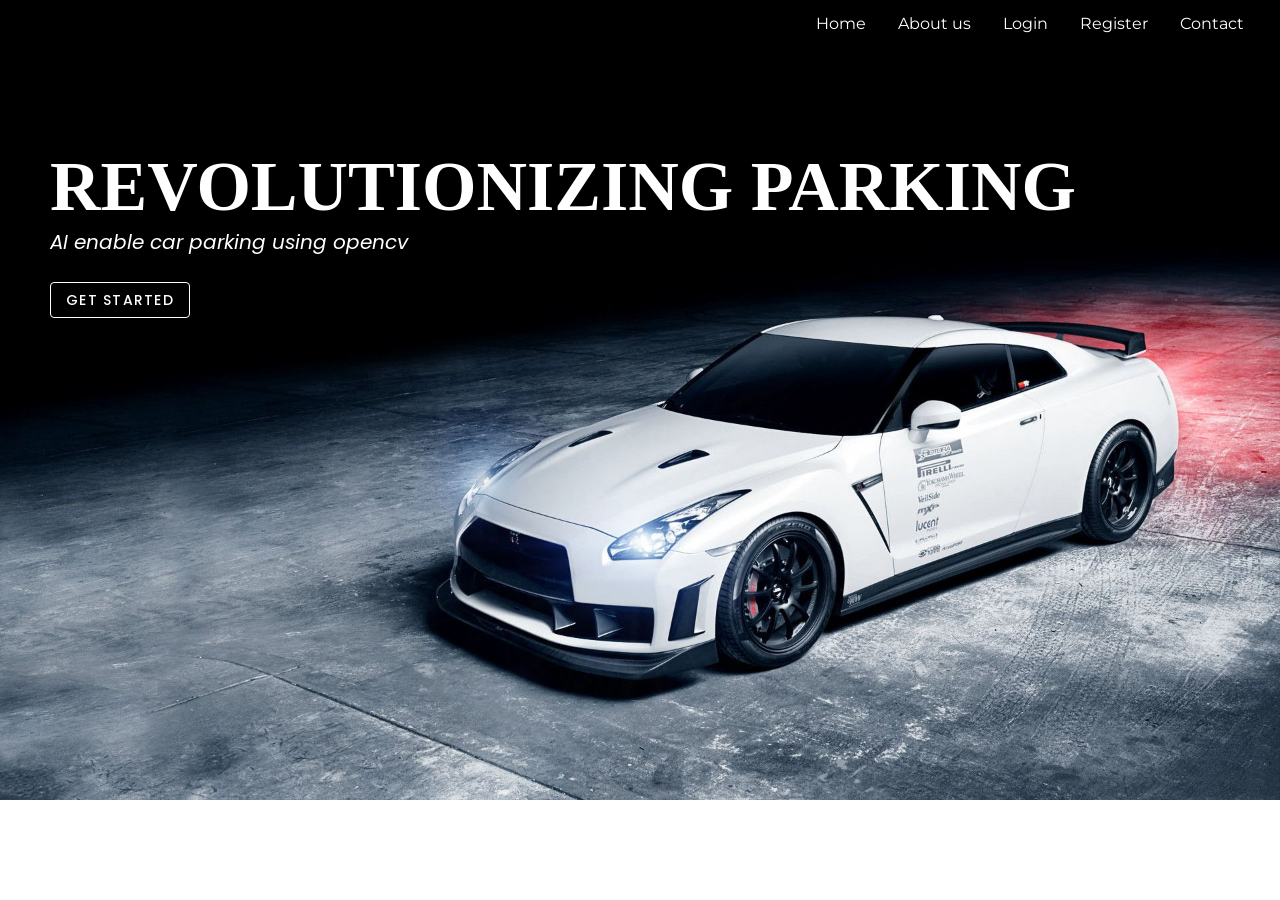
<file: Parking space detector/static/index.html>
<!DOCTYPE html>
    <html lang="en">
    <head>
        <meta charset="UTF-8">
        <meta http-equiv="X-UA-Compatible" content="IE=edge">
        <meta name="viewport" content="width=device-width, initial-scale=1.0">
        <title>Home</title>

        <!-- CSS -->
        <link rel="stylesheet" href="index.css">
                
        <!-- Boxicons CSS -->
        <link href='https://fonts.googleapis.com/css?family=Montserrat' rel='stylesheet'>
        <link href='https://unpkg.com/boxicons@2.1.2/css/boxicons.min.css' rel='stylesheet'>
        <link href='https://fonts.googleapis.com/css?family=Press Start 2P' rel='stylesheet'>               
     </head>

      <body>
        <div class="navbar">
            <ul>
                <li><a class="active" href="file:///C:/Users/rmega/Downloads/Project/flask/templates/index.html">Home</a></li>
                <li><a href="file:///C:/Users/rmega/Downloads/Project/flask/templates/about%20us.html">About us</a></li>
                <li><a href="file:///C:/Users/rmega/Downloads/Project/flask/templates/login.html">Login</a></li>
                <li><a href="file:///C:/Users/rmega/Downloads/Project/flask/templates/signup.html" onclick=".form">Register</a></li>
                <li><a href="#contact">Contact</a></li>
              </ul>
        </div>
        <br><br><br><br>
        <h1>REVOLUTIONIZING PARKING</h1>

<p><i>AI enable car parking using opencv</i></p><br>
	<p><button class="left" >
	<a href="file:///C:/Users/rmega/Downloads/Project/flask/templates/about%20us.html">GET STARTED</a>
	</button></p>			
    </body>
</html>
</file>
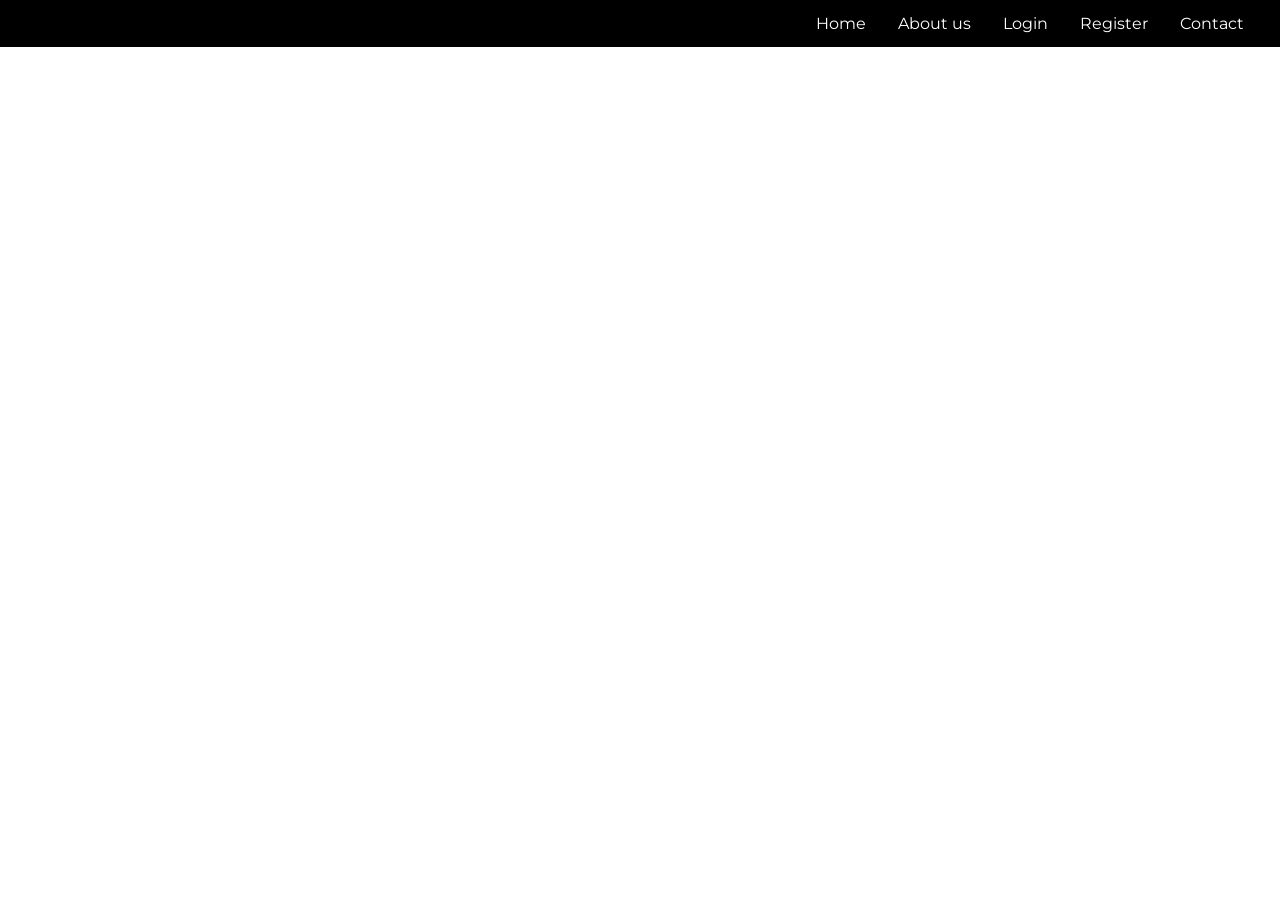
<file: Parking space detector/templates/index.html>
<!DOCTYPE html>
    <html lang="en">
    <head>
        <meta charset="UTF-8">
        <meta http-equiv="X-UA-Compatible" content="IE=edge">
        <meta name="viewport" content="width=device-width, initial-scale=1.0">
        <title>Home</title>

        <!-- CSS
        <link rel="stylesheet" href="index.css"> -->
                
        <!-- Boxicons CSS -->
        <link href='https://fonts.googleapis.com/css?family=Montserrat' rel='stylesheet'>
        <link href='https://unpkg.com/boxicons@2.1.2/css/boxicons.min.css' rel='stylesheet'>
        <link href='https://fonts.googleapis.com/css?family=Press Start 2P' rel='stylesheet'> 
        <style>
            /* Google Fonts - Poppins */
@import url('https://fonts.googleapis.com/css2?family=Poppins:wght@300;400;500;600&display=swap');
  @import url('https://fonts.cdnfonts.com/css/akira-expanded');

                
*{
    margin: 0;
    padding: 0;
    box-sizing: border-box;
    font-family: 'Poppins', sans-serif;
}

body{
 background-image: url("https://wallpapercave.com/wp/wp10490403.jpg");
    background-repeat: no-repeat;
    background-size: cover;
}
.container{
    height: 100vh;
    width: 100%;
    display: flex;
    align-items: center;
    justify-content: center;
   
    column-gap: 30px;
}
.form{
    position: absolute;
    max-width: 430px;
    width: 100%;
    padding: 30px;
    border-radius: 6px;
    background: #FFF;
}
.form.signup{
    opacity: 0;
    pointer-events: none;
}
.forms.show-signup .form.signup{
    opacity: 0;
    pointer-events: none;
}
.forms.show-signup .form.login{
    opacity: 0;
    pointer-events: none;
}
h1{
    font-family: 'Akira Expanded Outline';
    font-size: 70px;
    font-weight: 600;
    color:white;
    padding-left:50px;
    
}
p{
font-family: 'Montserrat';
    font-size: 20px;
    color:white;
    padding-left:50px;
    
}

.navbar ul {
    list-style-type: none;
    margin: 0;
    padding-left: 800px;
    overflow: hidden;
    background-color:black;
  }
  
  .navbar ul li {
    float: left;
  }
  
  .navbar li a {
    font-family: 'Montserrat';
    display: block;
    color: white;
    text-align: center;
    padding: 14px 16px;
    text-decoration: none;
  }
  
  .navbar li a:hover {
    
  }


button {
		
                    display: inline-block;
                    outline: none;
                    cursor: pointer;
                    font-weight: 500;
                    border-radius: 3px;
                    padding: 0 15px;
                    border-radius: 4px;
                    color:white;
                    background: transparent;
                    line-height: 1.15;
                    font-size: 14px;
                    height: 36px;
                    word-spacing: 0px;
                    letter-spacing: .0892857143em;
                    text-decoration: none;
                    text-transform: uppercase;
                    min-width: 64px;
                    border: 1px solid white;
                    text-align: center;
                    transition: background 280ms cubic-bezier(0.4, 0, 0.2, 1);                              
}
button a{
    text-decoration: none;
    color: #FFF;
}

        </style>              
     </head>

      <body>
        <div class="navbar">
            <ul>
                <li><a class="active" href="file:///C:/Users/rmega/Downloads/Project/flask/uploads/templates/index.html">Home</a></li>
                <li><a href="aboutus.html">About us</a></li>
                <li><a href="login.html">Login</a></li>
                <li><a href="signup.html">Register</a></li>
                <li><a href="#contact">Contact</a></li>
              </ul>
        </div>
        <br><br><br><br>
        <h1>REVOLUTIONIZING PARKING</h1>

<p><i>AI enable car parking using opencv</i></p><br>
	<p><button class="left" >
	<a href="/login.html">GET STARTED</a>
	</button></p>			
    </body>
</html>
</file>
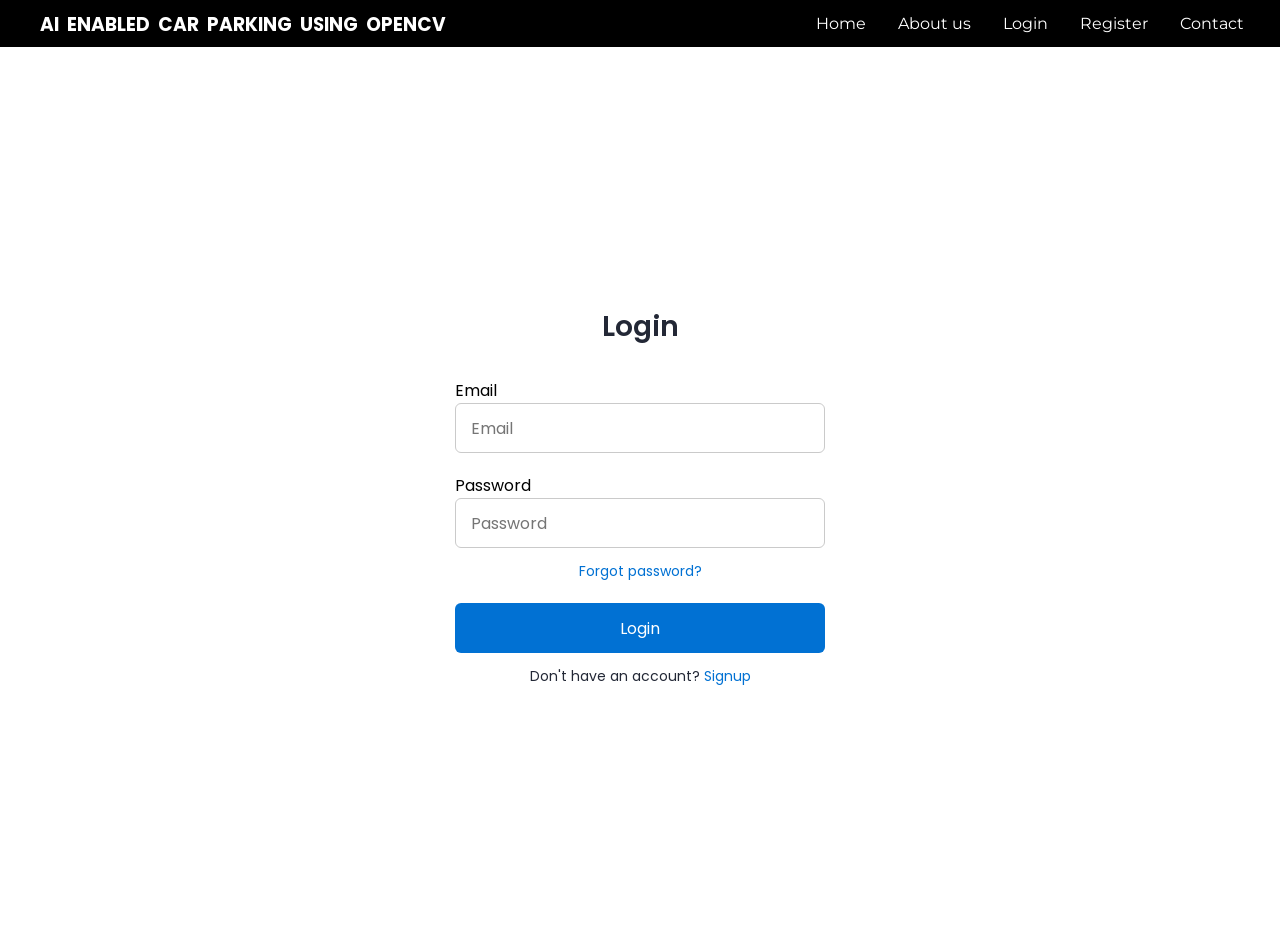
<file: Parking space detector/templates/login.html>
<!DOCTYPE html>
    <html lang="en">
    <head>
        <meta charset="UTF-8">
        <meta http-equiv="X-UA-Compatible" content="IE=edge">
        <meta name="viewport" content="width=device-width, initial-scale=1.0">
        <title> Responsive Login and Signup Form </title>

        <!-- CSS
        <link rel="stylesheet" href="login&signup.css"> -->
                
        <!-- Boxicons CSS -->
         <link href='https://fonts.googleapis.com/css?family=Montserrat' rel='stylesheet'>
        <link href='https://unpkg.com/boxicons@2.1.2/css/boxicons.min.css' rel='stylesheet'>
        <link href='https://fonts.googleapis.com/css?family=Press Start 2P' rel='stylesheet'>  
        <style>
            /* Google Fonts - Poppins */
@import url('https://fonts.googleapis.com/css2?family=Poppins:wght@300;400;500;600&display=swap');
  @import url('https://fonts.cdnfonts.com/css/akira-expanded');

*{
    margin: 0;
    padding: 0;
    box-sizing: border-box;
    font-family: 'Poppins', sans-serif;
}
body{
 background-image: url("https://e1.pxfuel.com/desktop-wallpaper/254/1009/desktop-wallpaper-a-lounge-of-godzilla-s-nissan-r35-gt-r32-gt-r.jpg");
    background-repeat: no-repeat;
    background-size: cover;
}
.container{
    height: 100vh;
    width: 100%;
    display: flex;
    align-items: center;
    justify-content: center;
   
    column-gap: 30px;
}
.form{
    position: absolute;
    max-width: 430px;
    width: 100%;
    padding: 30px;
    border-radius: 6px;
    background: #FFF;
}
.form.signup{
    opacity: 0;
    pointer-events: none;
}
.forms.show-signup .form.signup{
    opacity: 1;
    pointer-events: auto;
}
.forms.show-signup .form.login{
    opacity: 0;
    pointer-events: none;
}
header{
    font-size: 28px;
    font-weight: 600;
    color: #232836;
    text-align: center;
}
form{
    margin-top: 30px;
}
.form .field{
    position: relative;
    height: 50px;
    width: 100%;
    margin-top: 20px;
    border-radius: 6px;
}
.field input,
.field button{
    height: 100%;
    width: 100%;
    border: none;
    font-size: 16px;
    font-weight: 400;
    border-radius: 6px;
}
.field input{
    outline: none;
    padding: 0 15px;
    border: 1px solid#CACACA;
}
.field input:focus{
    border-bottom-width: 2px;
}
.eye-icon{
    position: absolute;
    top: 50%;
    right: 10px;
    transform: translateY(-50%);
    font-size: 18px;
    color: #8b8b8b;
    cursor: pointer;
    padding: 5px;
}
.field button{
    color: #fff;
    background-color: #0171d3;
    transition: all 0.3s ease;
    cursor: pointer;
}
.field button:hover{
    background-color: #016dcb;
}
.form-link{
    text-align: center;
    margin-top: 10px;
}
.form-link span,
.form-link a{
    font-size: 14px;
    font-weight: 400;
    color: #232836;
}
.form a{
    color: #0171d3;
    text-decoration: none;
}
.form-content a:hover{
    text-decoration: underline;
}
.line{
    position: relative;
    height: 1px;
    width: 100%;
    margin: 36px 0;
    background-color: #d4d4d4;
}
.line::before{
    content: 'Or';
    position: absolute;
    top: 50%;
    left: 50%;
    transform: translate(-50%, -50%);
    background-color: #FFF;
    color: #8b8b8b;
    padding: 0 15px;
}
.navbar ul {
    list-style-type: none;
    margin: 0;
    overflow: hidden;
    background-color:black;
  }
  .navbar ul .navi{
    padding-left: 800px;
    
  }
  .navbar ul li h3{
    color: #fff;
    padding-left: 40px;
    padding-top: 10px;
  }
  
  .navbar ul li {
    float: left;
  }
  
  .navbar li a {
    font-family: 'Montserrat';
    display: block;
    color: white;
    text-align: center;
    padding: 14px 16px;
    text-decoration: none;
  }
  
  .navbar li a:hover {
    
  }

        </style>             
                        
    </head>
    <body>
        <div class="navbar">
            <ul>
                <li><h3>AI  &nbspENABLED  &nbspCAR  &nbspPARKING  &nbspUSING  &nbspOPENCV</h3></li>
            <div class="navi">
                <li><a class="active" href="/index.html">Home</a></li>
                <li><a href="/aboutus.html">About us</a></li>
                <li><a href="/login.html">Login</a></li>
                <li><a href="/signup.html">Register</a></li>
                <li><a href="#contact">Contact</a></li>
            </div>
              </ul>
        </div>
        <section class="container forms">
            <div class="form login">
                <div class="form-content">
                    <header>Login</header>
                    <form action="login" method="post">
                        <div class="field input-field">
                            <label for="email">Email</label><br>
                            <input type="email" placeholder="Email" name="email" class="input">
                        </div><br>

                        <div class="field input-field">
                            <label for="password">Password</label><br>
                            <input type="password" placeholder="Password" name="password" class="password">
                        </div><br>

                        <div class="form-link">
                            <a href="#" class="forgot-pass">Forgot password?</a>
                        </div>

                        <div class="field button-field">
                            <button>Login</button>
                        </div>
                    </form>

                    <div class="form-link">
                        <span>Don't have an account? <a href="/signup.html" class="link signup-link">Signup</a></span>
                    </div>
                </div>


            </div>

             </section>
    </body>
</html>
</file>
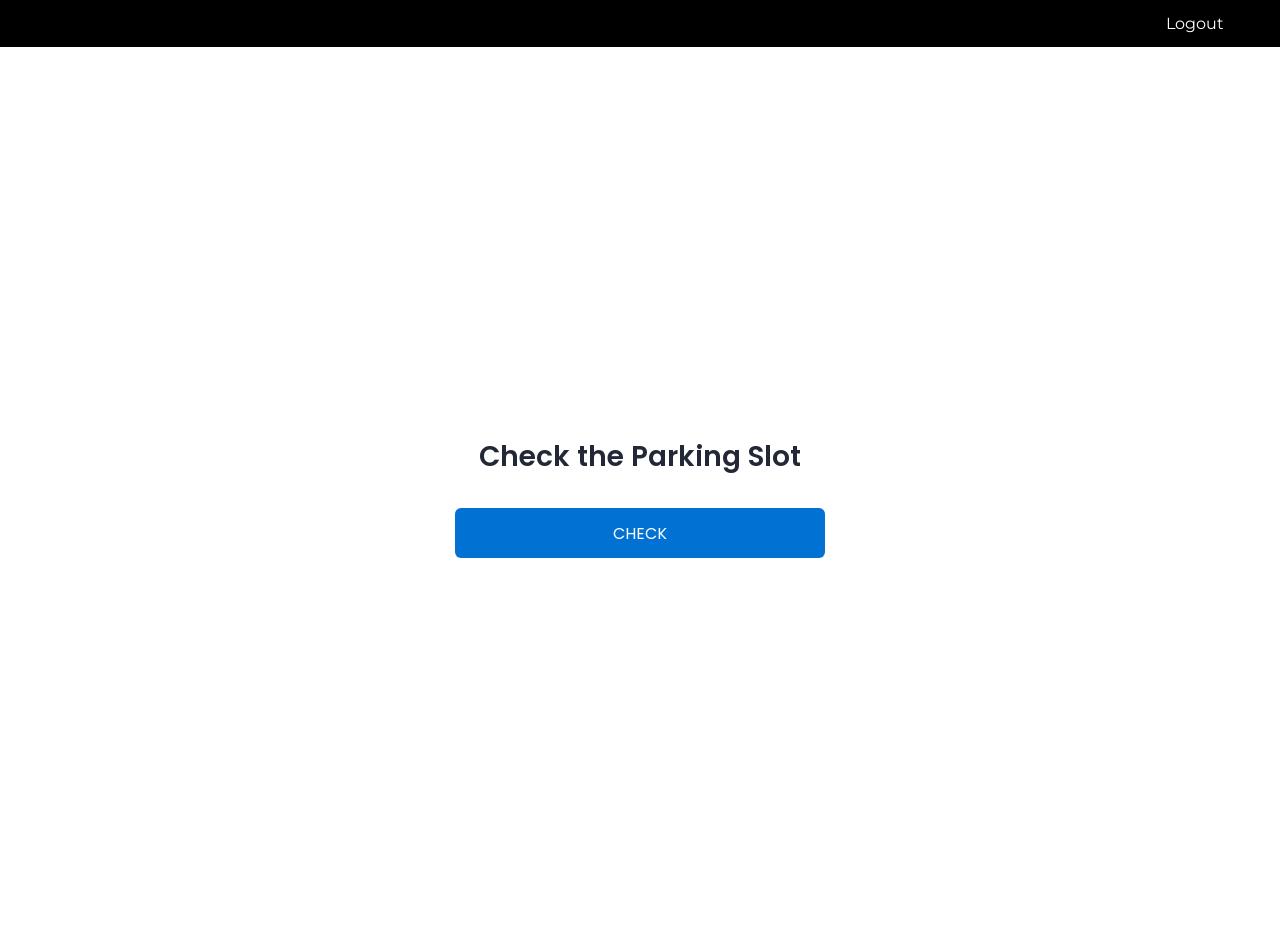
<file: Parking space detector/templates/model.html>
<!DOCTYPE html>
    <html lang="en">
    <head>
        <meta charset="UTF-8">
        <meta http-equiv="X-UA-Compatible" content="IE=edge">
        <meta name="viewport" content="width=device-width, initial-scale=1.0">
        <title> Responsive Login and Signup Form </title>

        <!-- CSS
        <link rel="stylesheet" href="login&signup.css"> -->
                
        <!-- Boxicons CSS -->
         <link href='https://fonts.googleapis.com/css?family=Montserrat' rel='stylesheet'>
        <link href='https://unpkg.com/boxicons@2.1.2/css/boxicons.min.css' rel='stylesheet'>
        <link href='https://fonts.googleapis.com/css?family=Press Start 2P' rel='stylesheet'>   
        <style>
            /* Google Fonts - Poppins */
@import url('https://fonts.googleapis.com/css2?family=Poppins:wght@300;400;500;600&display=swap');
  @import url('https://fonts.cdnfonts.com/css/akira-expanded');

*{
    margin: 0;
    padding: 0;
    box-sizing: border-box;
    font-family: 'Poppins', sans-serif;
}
body{
 background-image: url("https://e1.pxfuel.com/desktop-wallpaper/254/1009/desktop-wallpaper-a-lounge-of-godzilla-s-nissan-r35-gt-r32-gt-r.jpg");
    background-repeat: no-repeat;
    background-size: cover;
}
.container{
    height: 100vh;
    width: 100%;
    display: flex;
    align-items: center;
    justify-content: center;
   
    column-gap: 30px;
}
.form{
    position: absolute;
    max-width: 430px;
    width: 100%;
    padding: 30px;
    border-radius: 6px;
    background: #FFF;
}
.form.signup{
    opacity: 0;
    pointer-events: none;
}
.forms.show-signup .form.signup{
    opacity: 1;
    pointer-events: auto;
}
.forms.show-signup .form.login{
    opacity: 0;
    pointer-events: none;
}
header{
    font-size: 28px;
    font-weight: 600;
    color: #232836;
    text-align: center;
}
form{
    margin-top: 30px;
}
.form .field{
    position: relative;
    height: 50px;
    width: 100%;
    margin-top: 20px;
    border-radius: 6px;
}
.field input,
.field button{
    height: 100%;
    width: 100%;
    border: none;
    font-size: 16px;
    font-weight: 400;
    border-radius: 6px;
}
.field input{
    outline: none;
    padding: 0 15px;
    border: 1px solid#CACACA;
}
.field input:focus{
    border-bottom-width: 2px;
}
.eye-icon{
    position: absolute;
    top: 50%;
    right: 10px;
    transform: translateY(-50%);
    font-size: 18px;
    color: #8b8b8b;
    cursor: pointer;
    padding: 5px;
}
.field button{
    color: #fff;
    background-color: #0171d3;
    transition: all 0.3s ease;
    cursor: pointer;
}
.field button:hover{
    background-color: #016dcb;
}
.form-link{
    text-align: center;
    margin-top: 10px;
}
.form-link span,
.form-link a{
    font-size: 14px;
    font-weight: 400;
    color: #232836;
}
.form a{
    color: #0171d3;
    text-decoration: none;
}
.form-content a:hover{
    text-decoration: underline;
}
.line{
    position: relative;
    height: 1px;
    width: 100%;
    margin: 36px 0;
    background-color: #d4d4d4;
}
.line::before{
    content: 'Or';
    position: absolute;
    top: 50%;
    left: 50%;
    transform: translate(-50%, -50%);
    background-color: #FFF;
    color: #8b8b8b;
    padding: 0 15px;
}
.navbar ul {
    list-style-type: none;
    margin: 0;
    overflow: hidden;
    background-color:black;
  }
  .navbar ul .navi{
    padding-left: 800px;
    
  }
  .navbar ul li h3{
    color: #fff;
    padding-left: 40px;
    padding-top: 10px;
  }
  
  .navbar ul li {
    float: left;
  }
  
  .navbar li a {
    font-family: 'Montserrat';
    display: block;
    color: white;
    text-align: center;
    padding: 14px 16px;
    text-decoration: none;
  }
  
  .navbar li a:hover {
    
  }

        </style>            
                        
    </head>
    <body>
        <div class="navbar">
            <ul style="padding-left: 1150px;">
                <li><a href="/index.html">Logout</a></li>
              </ul>
        </div>
        <section class="container forms">
            <div class="form login">
                <div class="form-content">
                    <header>Check the Parking Slot</header>
                    <form action="modelq">
                        <div class="field button-field">
                            <button>CHECK</button>
                        </div>
                    </form>
                </div>
            </div>
        </section>
    </body>
</html>
</file>
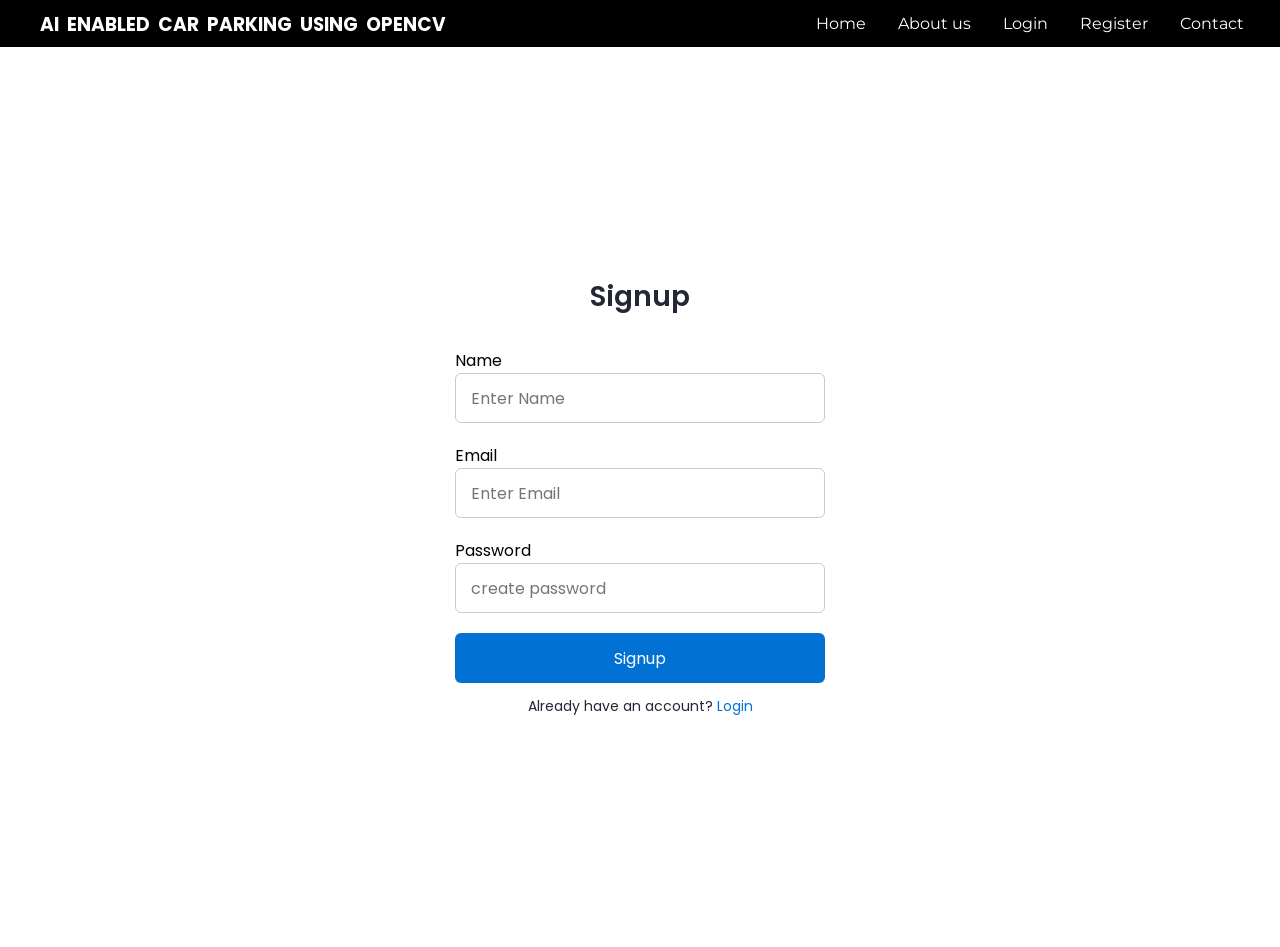
<file: Parking space detector/templates/signup.html>
<!DOCTYPE html>
    <html lang="en">
    <head>
        <meta charset="UTF-8">
        <meta http-equiv="X-UA-Compatible" content="IE=edge">
        <meta name="viewport" content="width=device-width, initial-scale=1.0">
        <title> Responsive Login and Signup Form </title>

        <!-- CSS
        <link rel="stylesheet" href="login&signup.css"> -->
                
        <!-- Boxicons CSS -->
         <link href='https://fonts.googleapis.com/css?family=Montserrat' rel='stylesheet'>
        <link href='https://unpkg.com/boxicons@2.1.2/css/boxicons.min.css' rel='stylesheet'>
        <link href='https://fonts.googleapis.com/css?family=Press Start 2P' rel='stylesheet'> 
        <style>
            /* Google Fonts - Poppins */
@import url('https://fonts.googleapis.com/css2?family=Poppins:wght@300;400;500;600&display=swap');
  @import url('https://fonts.cdnfonts.com/css/akira-expanded');

*{
    margin: 0;
    padding: 0;
    box-sizing: border-box;
    font-family: 'Poppins', sans-serif;
}
body{
 background-image: url("https://e1.pxfuel.com/desktop-wallpaper/254/1009/desktop-wallpaper-a-lounge-of-godzilla-s-nissan-r35-gt-r32-gt-r.jpg");
    background-repeat: no-repeat;
    background-size: cover;
}
.container{
    height: 100vh;
    width: 100%;
    display: flex;
    align-items: center;
    justify-content: center;
   
    column-gap: 30px;
}
.form{
    position: absolute;
    max-width: 430px;
    width: 100%;
    padding: 30px;
    border-radius: 6px;
    background: #FFF;
}
.form.signup{
    opacity: 0;
    pointer-events: none;
}
.forms.show-signup .form.signup{
    opacity: 1;
    pointer-events: auto;
}
.forms.show-signup .form.login{
    opacity: 0;
    pointer-events: none;
}
header{
    font-size: 28px;
    font-weight: 600;
    color: #232836;
    text-align: center;
}
form{
    margin-top: 30px;
}
.form .field{
    position: relative;
    height: 50px;
    width: 100%;
    margin-top: 20px;
    border-radius: 6px;
}
.field input,
.field button{
    height: 100%;
    width: 100%;
    border: none;
    font-size: 16px;
    font-weight: 400;
    border-radius: 6px;
}
.field input{
    outline: none;
    padding: 0 15px;
    border: 1px solid#CACACA;
}
.field input:focus{
    border-bottom-width: 2px;
}
.eye-icon{
    position: absolute;
    top: 50%;
    right: 10px;
    transform: translateY(-50%);
    font-size: 18px;
    color: #8b8b8b;
    cursor: pointer;
    padding: 5px;
}
.field button{
    color: #fff;
    background-color: #0171d3;
    transition: all 0.3s ease;
    cursor: pointer;
}
.field button:hover{
    background-color: #016dcb;
}
.form-link{
    text-align: center;
    margin-top: 10px;
}
.form-link span,
.form-link a{
    font-size: 14px;
    font-weight: 400;
    color: #232836;
}
.form a{
    color: #0171d3;
    text-decoration: none;
}
.form-content a:hover{
    text-decoration: underline;
}
.line{
    position: relative;
    height: 1px;
    width: 100%;
    margin: 36px 0;
    background-color: #d4d4d4;
}
.line::before{
    content: 'Or';
    position: absolute;
    top: 50%;
    left: 50%;
    transform: translate(-50%, -50%);
    background-color: #FFF;
    color: #8b8b8b;
    padding: 0 15px;
}
.navbar ul {
    list-style-type: none;
    margin: 0;
    overflow: hidden;
    background-color:black;
  }
  .navbar ul .navi{
    padding-left: 800px;
    
  }
  .navbar ul li h3{
    color: #fff;
    padding-left: 40px;
    padding-top: 10px;
  }
  
  .navbar ul li {
    float: left;
  }
  
  .navbar li a {
    font-family: 'Montserrat';
    display: block;
    color: white;
    text-align: center;
    padding: 14px 16px;
    text-decoration: none;
  }
  
  .navbar li a:hover {
    
  }

        </style>              
                        
    </head>
    <body>
        <div class="navbar">
            <ul>
                <li><h3>AI  &nbspENABLED  &nbspCAR  &nbspPARKING  &nbspUSING  &nbspOPENCV</h3></li>
                <div class="navi">
                    <li><a class="active" href="/index.html">Home</a></li>
                <li><a href="/aboutus.html">About us</a></li>
                <li><a href="/login.html">Login</a></li>
                <li><a href="/signup.html">Register</a></li>
                <li><a href="#contact">Contact</a></li>
              </ul>
        </div>
        <section class="container forms">
            <div class="form login">
                <div class="form-content">
                    <header>Signup</header>
                    <form action="signup" method="post">
                        <div class="field input-field">
                            <label for="name">Name</label><br>
                            <input type="name" name="name" placeholder="Enter Name" class="input">
                        </div><br>

                        <div class="field input-field">
                            <label for="email">Email</label><br>
                            <input type="email" placeholder="Enter Email" name="email" class="input">
                        </div><br>

                        <div class="field input-field">
                            <label for="password">Password</label><br>
                            <input type="password" placeholder="create password" name="password" class="password">
                        </div><br>

                        <div class="field button-field">
                            <button>Signup</button>
                        </div>
                    </form>

                    <div class="form-link">
                        <span>Already have an account? <a href="/login.html" class="link login-link">Login</a></span>
                    </div>
                </div>


            </div>

            
    </body>
</html>
</file>
<file: Parking space detector/static/index.css>
/* Google Fonts - Poppins */
@import url('https://fonts.googleapis.com/css2?family=Poppins:wght@300;400;500;600&display=swap');
  @import url('https://fonts.cdnfonts.com/css/akira-expanded');

                
*{
    margin: 0;
    padding: 0;
    box-sizing: border-box;
    font-family: 'Poppins', sans-serif;
}

body{
 background-image: url(125179.jpg);
    background-repeat: no-repeat;
    background-size: cover;
}
.container{
    height: 100vh;
    width: 100%;
    display: flex;
    align-items: center;
    justify-content: center;
   
    column-gap: 30px;
}
.form{
    position: absolute;
    max-width: 430px;
    width: 100%;
    padding: 30px;
    border-radius: 6px;
    background: #FFF;
}
.form.signup{
    opacity: 0;
    pointer-events: none;
}
.forms.show-signup .form.signup{
    opacity: 0;
    pointer-events: none;
}
.forms.show-signup .form.login{
    opacity: 0;
    pointer-events: none;
}
h1{
    font-family: 'Akira Expanded Outline';
    font-size: 70px;
    font-weight: 600;
    color:white;
    padding-left:50px;
    
}
p{
font-family: 'Montserrat';
    font-size: 20px;
    color:white;
    padding-left:50px;
    
}

.navbar ul {
    list-style-type: none;
    margin: 0;
    padding-left: 800px;
    overflow: hidden;
    background-color:black;
  }
  
  .navbar ul li {
    float: left;
  }
  
  .navbar li a {
    font-family: 'Montserrat';
    display: block;
    color: white;
    text-align: center;
    padding: 14px 16px;
    text-decoration: none;
  }
  
  .navbar li a:hover {
    
  }


button {
		
                    display: inline-block;
                    outline: none;
                    cursor: pointer;
                    font-weight: 500;
                    border-radius: 3px;
                    padding: 0 15px;
                    border-radius: 4px;
                    color:white;
                    background: transparent;
                    line-height: 1.15;
                    font-size: 14px;
                    height: 36px;
                    word-spacing: 0px;
                    letter-spacing: .0892857143em;
                    text-decoration: none;
                    text-transform: uppercase;
                    min-width: 64px;
                    border: 1px solid white;
                    text-align: center;
                    transition: background 280ms cubic-bezier(0.4, 0, 0.2, 1);                              
}
button a{
    text-decoration: none;
    color: #FFF;
}
</file>
<file: Parking space detector/templates/index.css>
/* Google Fonts - Poppins */
@import url('https://fonts.googleapis.com/css2?family=Poppins:wght@300;400;500;600&display=swap');
  @import url('https://fonts.cdnfonts.com/css/akira-expanded');

                
*{
    margin: 0;
    padding: 0;
    box-sizing: border-box;
    font-family: 'Poppins', sans-serif;
}

body{
 background-image: url(125179.jpg);
    background-repeat: no-repeat;
    background-size: cover;
}
.container{
    height: 100vh;
    width: 100%;
    display: flex;
    align-items: center;
    justify-content: center;
   
    column-gap: 30px;
}
.form{
    position: absolute;
    max-width: 430px;
    width: 100%;
    padding: 30px;
    border-radius: 6px;
    background: #FFF;
}
.form.signup{
    opacity: 0;
    pointer-events: none;
}
.forms.show-signup .form.signup{
    opacity: 0;
    pointer-events: none;
}
.forms.show-signup .form.login{
    opacity: 0;
    pointer-events: none;
}
h1{
    font-family: 'Akira Expanded Outline';
    font-size: 70px;
    font-weight: 600;
    color:white;
    padding-left:50px;
    
}
p{
font-family: 'Montserrat';
    font-size: 20px;
    color:white;
    padding-left:50px;
    
}

.navbar ul {
    list-style-type: none;
    margin: 0;
    padding-left: 800px;
    overflow: hidden;
    background-color:black;
  }
  
  .navbar ul li {
    float: left;
  }
  
  .navbar li a {
    font-family: 'Montserrat';
    display: block;
    color: white;
    text-align: center;
    padding: 14px 16px;
    text-decoration: none;
  }
  
  .navbar li a:hover {
    
  }


button {
		
                    display: inline-block;
                    outline: none;
                    cursor: pointer;
                    font-weight: 500;
                    border-radius: 3px;
                    padding: 0 15px;
                    border-radius: 4px;
                    color:white;
                    background: transparent;
                    line-height: 1.15;
                    font-size: 14px;
                    height: 36px;
                    word-spacing: 0px;
                    letter-spacing: .0892857143em;
                    text-decoration: none;
                    text-transform: uppercase;
                    min-width: 64px;
                    border: 1px solid white;
                    text-align: center;
                    transition: background 280ms cubic-bezier(0.4, 0, 0.2, 1);                              
}
button a{
    text-decoration: none;
    color: #FFF;
}
</file>
